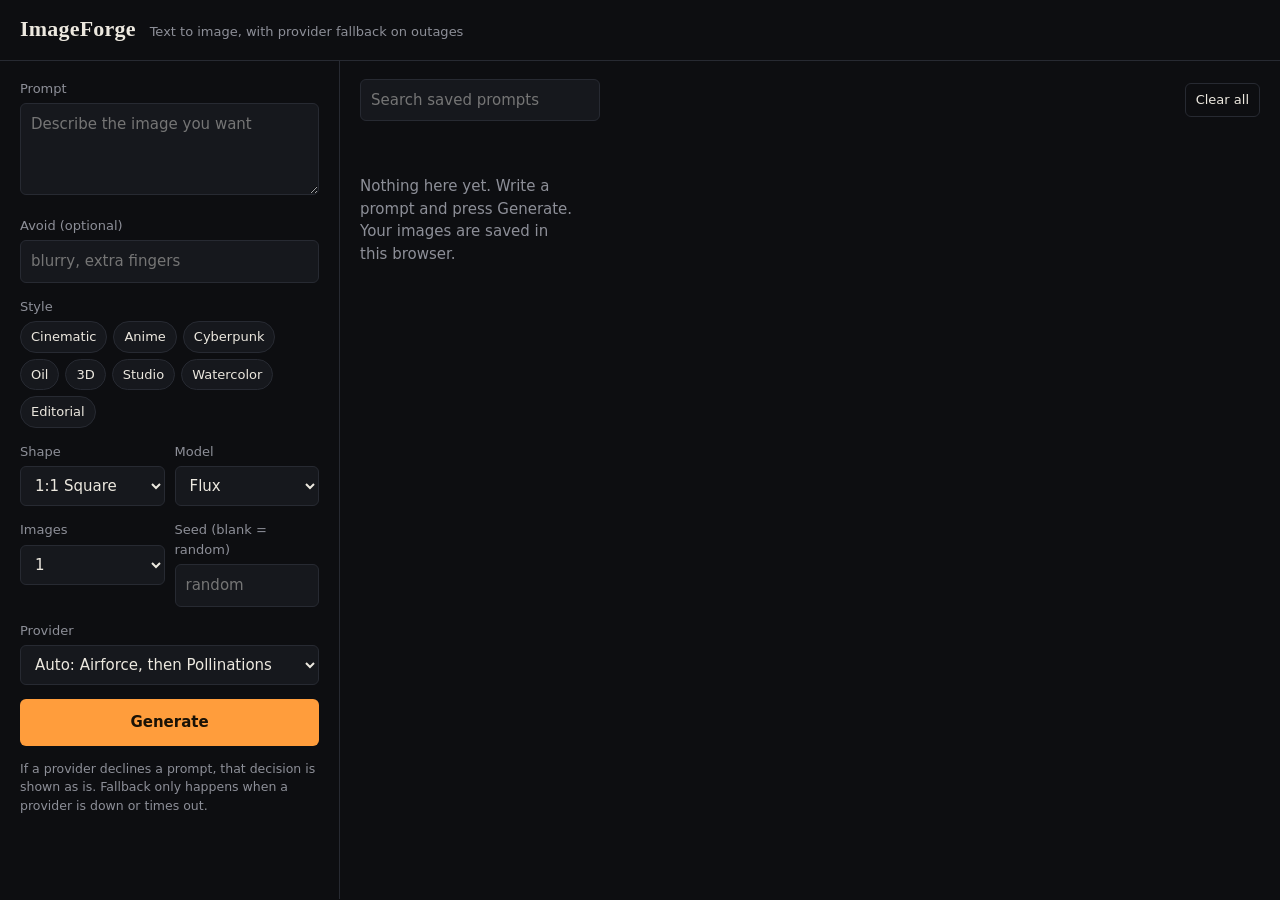
<file: public/assets/aistudio/imageforge.html_3_073faf42.html>
<!doctype html>
<html lang="en">
<head>
<meta charset="utf-8">
<meta name="viewport" content="width=device-width, initial-scale=1">
<title>ImageForge</title>
<style>
:root{--bg:#0d0e11;--panel:#16181d;--line:#272a32;--ink:#ece8df;--dim:#8d8f98;--amber:#ff9d3c;--red:#ff6b5e;color-scheme:dark}
*{box-sizing:border-box}
body{margin:0;background:var(--bg);color:var(--ink);font:15px/1.5 "Segoe UI",system-ui,sans-serif}
h1{font:600 22px/1 Georgia,"Times New Roman",serif;margin:0;letter-spacing:.2px}
header{padding:18px 20px;border-bottom:1px solid var(--line);display:flex;align-items:baseline;gap:14px}
header span{color:var(--dim);font-size:13px}
main{display:grid;grid-template-columns:340px 1fr;min-height:calc(100vh - 62px)}
@media(max-width:820px){main{grid-template-columns:1fr}}
aside{padding:18px 20px;border-right:1px solid var(--line);display:flex;flex-direction:column;gap:14px}
label{font-size:13px;color:var(--dim);display:block;margin-bottom:5px}
textarea,input,select{width:100%;background:var(--panel);color:var(--ink);border:1px solid var(--line);border-radius:6px;padding:9px 10px;font:inherit}
textarea{resize:vertical;min-height:92px}
:focus-visible{outline:2px solid var(--amber);outline-offset:2px}
.row{display:flex;gap:10px}.row>*{flex:1}
.chips{display:flex;flex-wrap:wrap;gap:6px}
.chip{border:1px solid var(--line);background:var(--panel);color:var(--ink);padding:5px 10px;border-radius:99px;font-size:13px;cursor:pointer}
.chip[aria-pressed=true]{background:var(--amber);color:#1a1206;border-color:var(--amber)}
button{font:inherit;cursor:pointer}
.go{background:var(--amber);color:#1a1206;border:0;border-radius:6px;padding:12px;font-weight:600}
.go:disabled{opacity:.5;cursor:wait}
.ghost{background:none;border:1px solid var(--line);color:var(--ink);border-radius:6px;padding:6px 10px;font-size:13px}
.ghost:hover{border-color:var(--amber)}
section{padding:18px 20px}
.bar{display:flex;gap:10px;align-items:center;margin-bottom:14px;flex-wrap:wrap}
.bar input{max-width:240px}.bar .sp{flex:1}
.grid{display:grid;grid-template-columns:repeat(auto-fill,minmax(210px,1fr));gap:12px}
.card{background:var(--panel);border:1px solid var(--line);border-radius:8px;overflow:hidden;cursor:pointer;position:relative}
.card img{display:block;width:100%;height:auto}
.card .meta{padding:8px 10px;font-size:12px;color:var(--dim);display:flex;justify-content:space-between;gap:8px}
.card .meta b{color:var(--ink);font-weight:500;overflow:hidden;text-overflow:ellipsis;white-space:nowrap}
.pend{aspect-ratio:1;display:grid;place-items:center;text-align:center;padding:14px;color:var(--dim);font-size:13px;cursor:default}
.pend.err{color:var(--red)}
.pend .bar2{width:70%;height:3px;background:var(--line);margin:10px auto 0;overflow:hidden;border-radius:2px}
.pend .bar2 i{display:block;height:100%;width:40%;background:var(--amber);animation:s 1.2s ease-in-out infinite}
@keyframes s{0%{margin-left:-40%}100%{margin-left:100%}}
@media(prefers-reduced-motion:reduce){.pend .bar2 i{animation:none;width:100%}}
.empty{color:var(--dim);padding:40px 0;max-width:420px}
#lb{position:fixed;inset:0;background:rgba(5,5,7,.94);display:none;flex-direction:column;z-index:9}
#lb.on{display:flex}
#lb .stage{flex:1;display:grid;place-items:center;padding:16px;min-height:0}
#lb img{max-width:100%;max-height:100%;object-fit:contain}
#lb .info{padding:12px 20px 18px;border-top:1px solid var(--line);display:flex;gap:12px;flex-wrap:wrap;align-items:center}
#lb .info p{margin:0;flex:1 1 320px;font-size:13px;color:var(--dim)}
</style>
</head>
<body>
<header><h1>ImageForge</h1><span>Text to image, with provider fallback on outages</span></header>
<main>
<aside>
  <div><label for="p">Prompt</label><textarea id="p" placeholder="Describe the image you want"></textarea></div>
  <div><label for="n">Avoid (optional)</label><input id="n" placeholder="blurry, extra fingers"></div>
  <div><label>Style</label><div class="chips" id="styles"></div></div>
  <div class="row">
    <div><label for="a">Shape</label><select id="a"></select></div>
    <div><label for="m">Model</label><select id="m"><option value="flux">Flux</option><option value="turbo">Turbo</option><option value="flux-realism">Flux realism</option></select></div>
  </div>
  <div class="row">
    <div><label for="c">Images</label><select id="c"><option>1</option><option>2</option><option>4</option></select></div>
    <div><label for="s">Seed (blank = random)</label><input id="s" inputmode="numeric" placeholder="random"></div>
  </div>
  <div><label for="ch">Provider</label><select id="ch"><option value="auto">Auto: Airforce, then Pollinations</option><option value="airforce">Airforce only</option><option value="pollinations">Pollinations only</option></select></div>
  <button class="go" id="go">Generate</button>
  <small style="color:var(--dim)">If a provider declines a prompt, that decision is shown as is. Fallback only happens when a provider is down or times out.</small>
</aside>
<section>
  <div class="bar"><input id="q" placeholder="Search saved prompts" aria-label="Search saved prompts"><span class="sp"></span><span id="count" style="color:var(--dim);font-size:13px"></span><button class="ghost" id="clear">Clear all</button></div>
  <div class="grid" id="grid"></div>
</section>
</main>
<div id="lb" role="dialog" aria-modal="true" aria-label="Image viewer">
  <div class="stage"><img id="lbi" alt=""></div>
  <div class="info"><p id="lbt"></p>
    <button class="ghost" id="prev">Previous</button><button class="ghost" id="next">Next</button>
    <button class="ghost" id="reuse">Reuse prompt</button><button class="ghost" id="up">Upscale 2×</button>
    <button class="ghost" id="dl">Download</button><button class="ghost" id="del">Delete</button><button class="ghost" id="x">Close</button></div>
</div>
<script>
const STYLES={Cinematic:", cinematic lighting, shallow depth of field, film grain, 35mm",Anime:", anime key visual, clean lineart, vibrant colors",Cyberpunk:", cyberpunk, neon reflections, rain-slick streets",Oil:", oil on canvas, thick impasto brushstrokes, museum lighting","3D":", octane render, volumetric light, 8k",Studio:", studio product photography, softbox lighting, crisp detail",Watercolor:", loose watercolor wash, cold press paper texture",Editorial:", documentary editorial photography, natural window light"};
const ASPECTS={"1:1 Square":[768,768],"3:4 Portrait":[576,768],"4:3 Landscape":[768,576],"9:16 Vertical":[512,896],"16:9 Wide":[896,512]};
const KEY="imageforge_history_v1",MAX=24;
const $=id=>document.getElementById(id);
let history=[],pending=[],chosen=new Set(),view=[],cur=-1;
try{history=JSON.parse(localStorage.getItem(KEY)||"[]")}catch{history=[]}
function persist(){let h=history.slice(0,MAX);while(h.length){try{localStorage.setItem(KEY,JSON.stringify(h));history=h;return}catch{h=h.slice(0,h.length-2)}}try{localStorage.removeItem(KEY)}catch{}}

// UI setup
for(const k of Object.keys(ASPECTS)){const o=document.createElement("option");o.textContent=k;$("a").appendChild(o)}
for(const k of Object.keys(STYLES)){const b=document.createElement("button");b.className="chip";b.textContent=k;b.setAttribute("aria-pressed","false");
  b.onclick=()=>{chosen.has(k)?chosen.delete(k):chosen.add(k);b.setAttribute("aria-pressed",chosen.has(k))};$("styles").appendChild(b)}

// Providers
class Declined extends Error{}
function toDataUrl(blob){return new Promise((res,rej)=>{const r=new FileReader();r.onloadend=()=>res(r.result);r.onerror=()=>rej(new Error("Could not read image"));r.readAsDataURL(blob)})}
function timeout(ms,msg){return new Promise((_,rej)=>setTimeout(()=>rej(new Error(msg)),ms))}
function get(url,ms){return Promise.race([fetch(url),timeout(ms,"request timed out")])}
function imgLoad(url,ms){return Promise.race([new Promise((res,rej)=>{const i=new Image();i.onload=()=>res(url);i.onerror=()=>rej(new Error("image failed to load"));i.src=url}),timeout(ms,"image load timed out")])}
async function fromResponse(res,name){
  if([400,402,403,451].includes(res.status)){let m="";try{m=(await res.text()).slice(0,160)}catch{}throw new Declined(`${name} declined this request (HTTP ${res.status}). ${m}`.trim())}
  if(!res.ok)throw new Error(`${name} HTTP ${res.status}`);
  const ct=res.headers.get("content-type")||"";
  if(ct.startsWith("image/")){const b=await res.blob();if(b.size<256)throw new Error(`${name} returned an empty image`);return toDataUrl(b)}
  const d=await res.json();
  if(d&&d.b64_json)return"data:image/png;base64,"+d.b64_json;
  if(d&&typeof d.url==="string"&&d.url.startsWith("http")){const r2=await get(d.url,30000);if(!r2.ok)throw new Error(`${name} image HTTP ${r2.status}`);return toDataUrl(await r2.blob())}
  throw new Error(`${name} returned an unexpected payload`);
}
const providers={
  airforce:{name:"Airforce",url:j=>`https://api.airforce/imagine2?prompt=${encodeURIComponent(j.full)}&model=${j.model==="turbo"?"flux":j.model}&width=${j.w}&height=${j.h}&seed=${j.seed}`,
    run:async function(j){return fromResponse(await get(this.url(j),15000),"Airforce")}},
  pollinations:{name:"Pollinations",url:j=>{const p=j.neg?`${j.full} | avoid: ${j.neg}`:j.full;
    return `https://image.pollinations.ai/prompt/${encodeURIComponent(p)}?width=${j.w}&height=${j.h}&seed=${j.seed}&model=${j.model==="flux-realism"?"flux":j.model}&nologo=true`},
    run:async function(j){return fromResponse(await get(this.url(j),15000),"Pollinations")}}
};
async function forge(j,mode,stage){
  const order=mode==="auto"?["airforce","pollinations"]:[mode],errs=[];
  for(const k of order){const pv=providers[k];stage(`Asking ${pv.name}…`);
    try{return{url:await pv.run(j),provider:pv.name,note:errs.length?"Fallback after: "+errs[0]:""}}
    catch(e){if(e instanceof Declined)throw e;errs.push(e.message);
      // fetch can be blocked in sandboxed viewers; an image tag usually still loads
      try{stage(`Loading ${pv.name} image directly…`);return{url:await imgLoad(pv.url(j),75000),provider:pv.name,note:"Loaded directly (kept as a link, not saved offline)"}}
      catch(e2){errs.push(e2.message)}}}
  throw new Error("No provider reachable ("+errs.join("; ")+")");
}

// Generate
function rid(){return Math.random().toString(36).slice(2,10)}
$("go").onclick=async()=>{
  const prompt=$("p").value.trim();if(!prompt){$("p").focus();return}
  const [w,h]=ASPECTS[$("a").value],n=+$("c").value,model=$("m").value,mode=$("ch").value,neg=$("n").value.trim();
  const full=prompt+[...chosen].map(k=>STYLES[k]).join("");
  const base=$("s").value.trim()===""?null:parseInt($("s").value,10);
  $("go").disabled=true;
  const jobs=Array.from({length:n},(_,i)=>({id:rid(),prompt,full,neg,w,h,model,seed:Number.isFinite(base)&&base!==null?base+i:Math.floor(Math.random()*1e9),stage:"Queued",t0:Date.now()}));
  pending.unshift(...jobs);render();
  await Promise.all(jobs.map(async j=>{
    try{const r=await forge(j,mode,s=>{j.stage=s;render()});
      pending=pending.filter(x=>x!==j);
      history.unshift({id:j.id,url:r.url,prompt:j.prompt,full:j.full,neg:j.neg,seed:j.seed,w:j.w,h:j.h,model:j.model,provider:r.provider,note:r.note,at:Date.now()});persist()}
    catch(e){j.error=e.message;j.link=providers.pollinations.url(j)}
    render()}));
  $("go").disabled=false;
};

// Gallery
function render(){
  const q=$("q").value.toLowerCase();
  view=history.filter(x=>!q||x.prompt.toLowerCase().includes(q));
  const g=$("grid");g.textContent="";
  for(const j of pending){const d=document.createElement("div");d.className="card pend"+(j.error?" err":"");
    const t=document.createElement("div");t.textContent=j.error||`${j.stage} (${Math.round((Date.now()-j.t0)/1000)}s)`;d.appendChild(t);
    if(j.error){const a=document.createElement("a");a.href=j.link;a.target="_blank";a.rel="noopener";a.textContent="Test this image in your browser";a.style.cssText="display:block;margin-top:10px;color:#ff9d3c";t.appendChild(document.createElement("br"));t.appendChild(a);const b=document.createElement("button");b.className="ghost";b.textContent="Dismiss";b.style.marginTop="10px";b.onclick=()=>{pending=pending.filter(x=>x!==j);render()};t.appendChild(document.createElement("br"));t.appendChild(b)}
    else{const bar=document.createElement("div");bar.className="bar2";bar.appendChild(document.createElement("i"));t.appendChild(bar)}
    g.appendChild(d)}
  view.forEach((x,i)=>{const c=document.createElement("div");c.className="card";c.tabIndex=0;
    const im=document.createElement("img");im.src=x.url;im.alt=x.prompt;im.loading="lazy";
    const m=document.createElement("div");m.className="meta";const b=document.createElement("b");b.textContent=x.prompt;const s=document.createElement("span");s.textContent=x.provider;m.append(b,s);
    c.append(im,m);c.onclick=()=>open(i);c.onkeydown=e=>{if(e.key==="Enter")open(i)};g.appendChild(c)});
  if(!pending.length&&!view.length){const e=document.createElement("div");e.className="empty";e.textContent=q?"No saved prompts match that search.":"Nothing here yet. Write a prompt and press Generate. Your images are saved in this browser.";g.appendChild(e)}
  $("count").textContent=history.length?`${history.length} saved`:"";
}
$("q").oninput=render;
$("clear").onclick=()=>{if(history.length&&confirm("Delete all saved images?")){history=[];persist();render()}};

// Lightbox
function open(i){cur=i;const x=view[i];$("lbi").src=x.url;$("lbi").alt=x.prompt;
  $("lbt").textContent=`${x.full} · seed ${x.seed} · ${x.w}×${x.h} · ${x.provider}${x.note?" · "+x.note:""}`;$("lb").classList.add("on");$("x").focus()}
function close(){$("lb").classList.remove("on");cur=-1}
$("x").onclick=close;
$("prev").onclick=()=>open((cur-1+view.length)%view.length);
$("next").onclick=()=>open((cur+1)%view.length);
$("reuse").onclick=()=>{const x=view[cur];$("p").value=x.prompt;$("n").value=x.neg||"";$("s").value=x.seed;close();$("p").focus()};
$("dl").onclick=()=>{const x=view[cur],a=document.createElement("a");a.href=x.url;a.download=`imageforge-${x.seed}.${x.url.startsWith("data:image/png")?"png":"jpg"}`;a.click()};
$("del").onclick=()=>{const x=view[cur];history=history.filter(h=>h.id!==x.id);persist();close();render()};
$("up").onclick=async()=>{const x=view[cur],b=$("up");b.disabled=true;b.textContent="Upscaling…";
  try{const im=await new Promise((r,j)=>{const i=new Image();i.onload=()=>r(i);i.onerror=()=>j();i.src=x.url});
    const w=im.naturalWidth*2,h=im.naturalHeight*2,c=document.createElement("canvas");c.width=w;c.height=h;
    const t=c.getContext("2d");t.imageSmoothingQuality="high";t.drawImage(im,0,0,w,h);
    history.unshift({...x,id:rid(),url:c.toDataURL("image/jpeg",.92),w,h,note:"Upscaled 2× (canvas, not AI)",at:Date.now()});persist();render();open(0)}
  catch{alert("Could not upscale this image.")}
  b.disabled=false;b.textContent="Upscale 2×"};
document.addEventListener("keydown",e=>{if(cur<0)return;if(e.key==="Escape")close();if(e.key==="ArrowLeft")$("prev").click();if(e.key==="ArrowRight")$("next").click()});
$("p").addEventListener("keydown",e=>{if((e.metaKey||e.ctrlKey)&&e.key==="Enter")$("go").click()});
render();
setInterval(()=>{if(pending.some(j=>!j.error))render()},1000);
</script>
</body>
</html>
</file>
